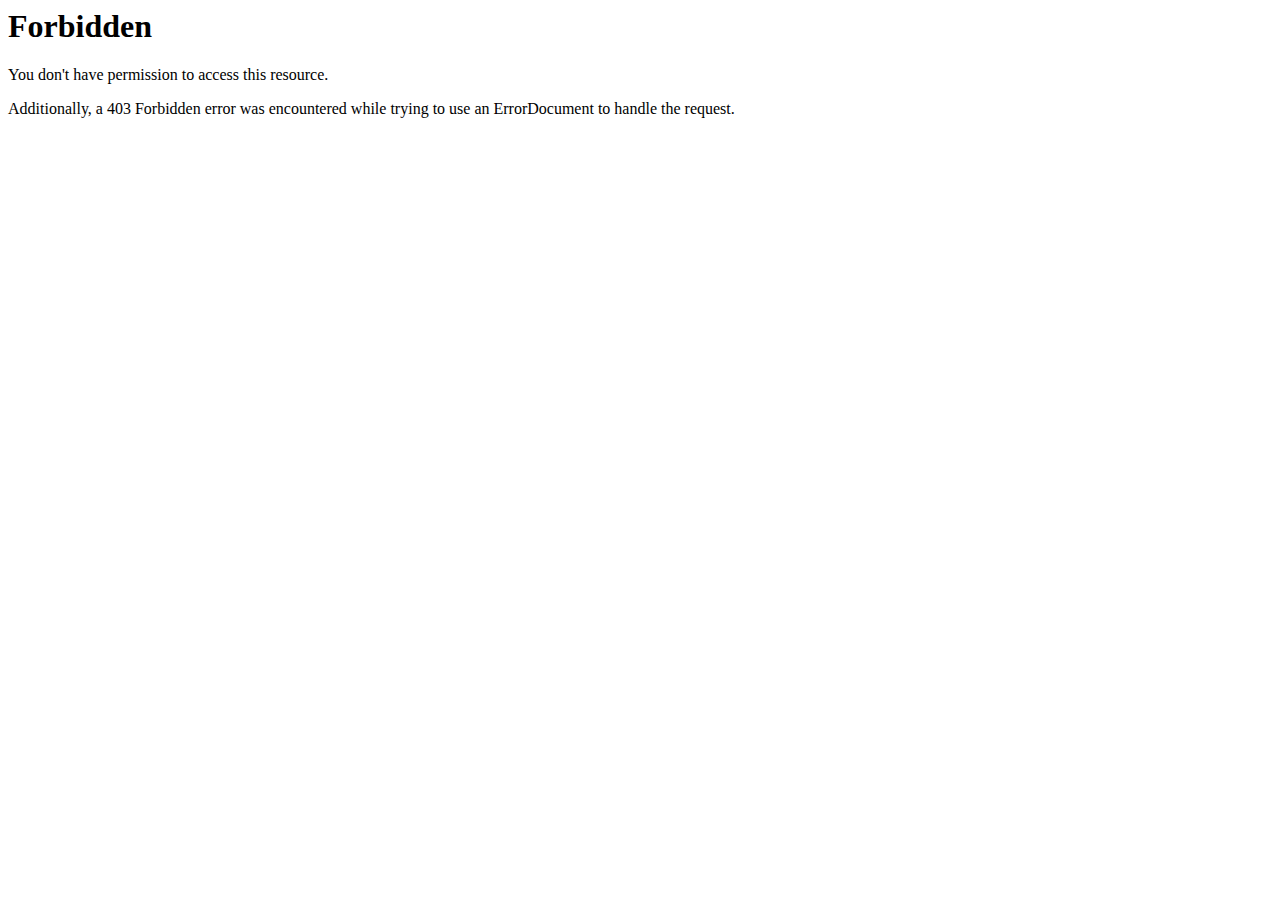
<file: static/plugin/index.html>
<!DOCTYPE HTML PUBLIC "-//IETF//DTD HTML 2.0//EN">
<html><head>
<title>403 Forbidden</title>
</head><body>
<h1>Forbidden</h1>
<p>You don't have permission to access this resource.</p>
<p>Additionally, a 403 Forbidden
error was encountered while trying to use an ErrorDocument to handle the request.</p>
</body></html>
</file>
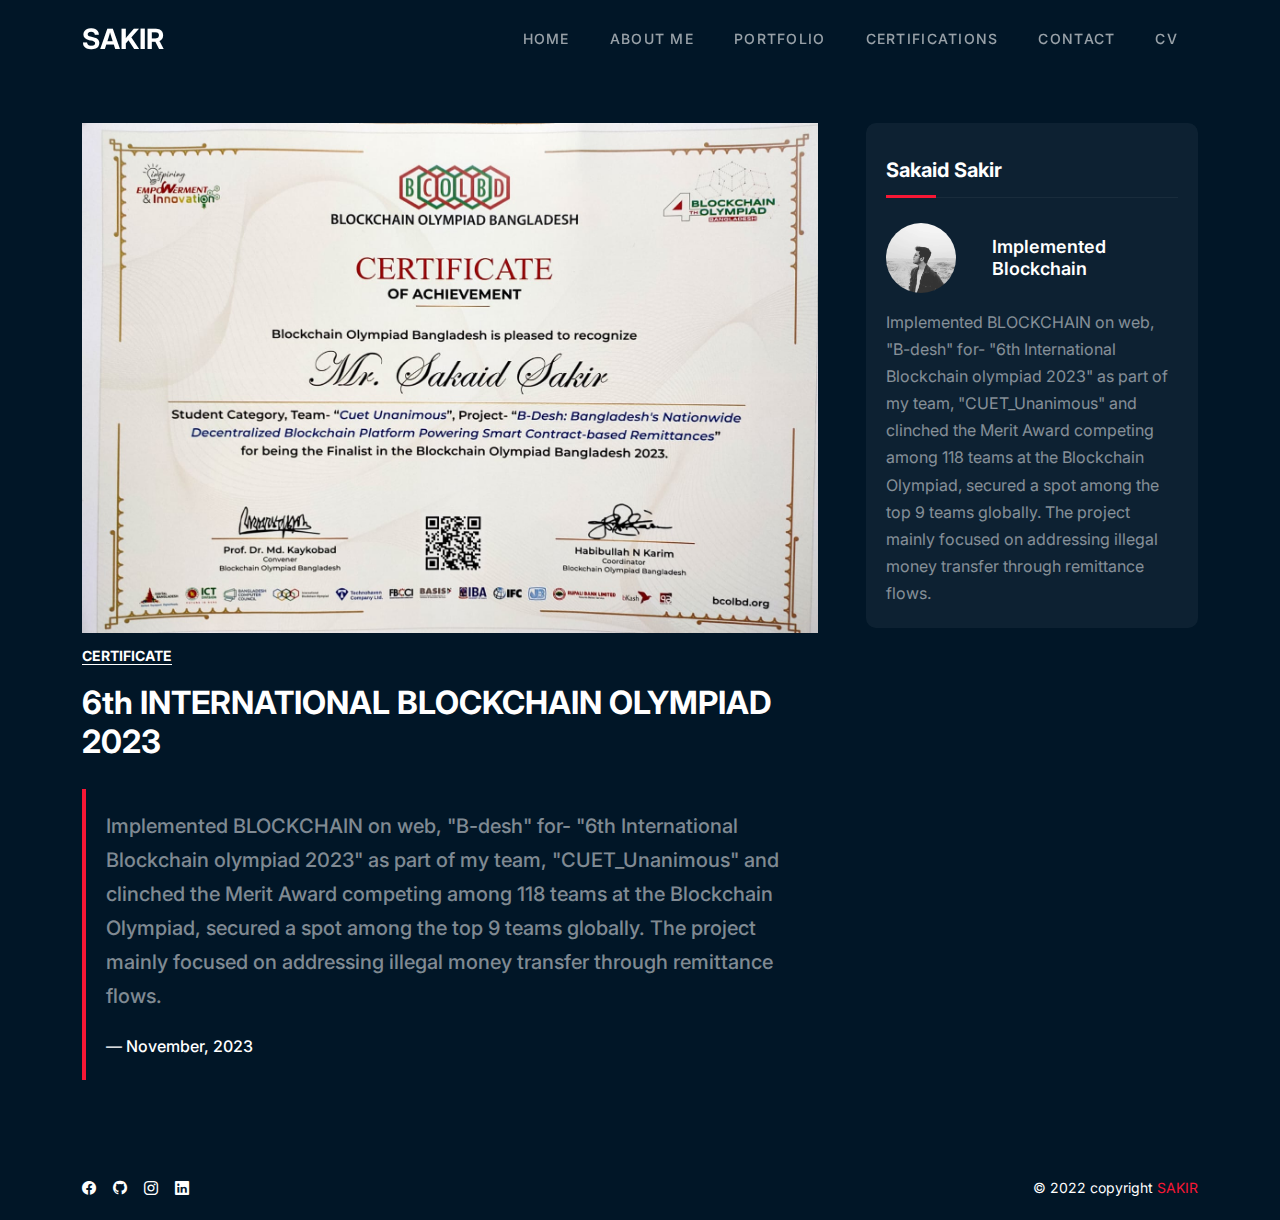
<file: bc.html>
<!DOCTYPE html>
<html lang="zxx">



<head>
    <!-- metas -->
    <meta charset="utf-8">
    <meta name="author" content="Sakir">
    <meta http-equiv="X-UA-Compatible" content="IE=edge">
    <meta name="viewport" content="width=device-width, initial-scale=1, shrink-to-fit=no">
    <meta name="keywords" content="Sakir - Portfolio">
    <meta name="description" content="Sakir - Portfolio">
    <!-- title -->
    <title>SAKIR - Portfolio </title>
    <!-- Favicon -->
    <link rel="shortcut icon" type="image/x-icon" href="favicon.ico">
    <!-- theme css -->
    <link href="static/css/dark/style.css" rel="stylesheet">
</head>
<!-- Body Start -->

<body data-bs-spy="scroll" data-bs-target="#navbar-collapse-toggle" data-bs-offset="90" class="dark-bg">
    <!-- page loading -->
    <div id="loading">
        <div class="load-circle"><span class="one"></span></div>
    </div>
    <!-- End -->
    <!-- Header -->
    <header class="main-header">
        <nav class="navbar header-nav header-white header-transparent navbar-expand-lg">
            <div class="container">
                <!-- Brand -->
                <a class="navbar-brand" href="index.html">SAKIR<span></span></a>
                <!-- / -->
                <!-- Mobile Toggle -->
                <button class="navbar-toggler" type="button" data-bs-toggle="collapse" data-bs-target="#navbar-collapse-toggle" aria-controls="navbar-collapse-toggle" aria-expanded="false" aria-label="Toggle navigation">
                    <span></span>
                    <span></span>
                    <span></span>
                </button>
                <!-- / -->
                <!-- Top Menu -->
                <div class="collapse navbar-collapse justify-content-end" id="navbar-collapse-toggle">
                    <ul class="navbar-nav ml-auto">
                        <li><a class="nav-link" data-scroll-nav="0" href="index.html#home"><span>Home</span></a></li>
                        <li><a class="nav-link" data-scroll-nav="1" href="index.html#about"><span>About Me</span></a></li>
                        <li><a class="nav-link" data-scroll-nav="3" href="index.html#work"><span>Portfolio</span></a></li>
                        <li><a class="nav-link" data-scroll-nav="4" href="index.html#blog"><span>Certifications</span></a></li>
                        <li><a class="nav-link" data-scroll-nav="5" href="index.html#contactus"><span>Contact</span></a></li>
                        <li><a class="nav-link" target="_blank" href="https://drive.google.com/file/d/1vQYmtkbHFxOez7Xw8W9GR9i7cmpq4dn1/view?usp=share_link"><span>CV</span></a></li>
                    </ul>
                </div>
                <!-- / -->
            </div><!-- Container -->
        </nav> <!-- Navbar -->
    </header>
    <!-- End Header -->
    <main id="blog">
        <!-- Home Banner -->
     <br>
     <br>
     <br>
        <!-- End Home Banner -->
        <!-- Blog List -->
        <div class="blog-listing">
            <div class="container">
                <div class="row align-items-start">
                    <div class="col-lg-8 my-3">
                        <article class="article">
                            <div class="article-img">
                                <img src="static/img/projects/bc.jpg" title="" alt="">
                            </div>
                            <div class="article-title">
                                <h6><a href="#">Certificate</a></h6>
                                <h2>6th INTERNATIONAL BLOCKCHAIN OLYMPIAD 2023</h2>

                            </div>
                            <div class="article-content">


                                <blockquote>
                                    <p>Implemented BLOCKCHAIN on web, "B-desh" for- "6th International Blockchain olympiad 2023" as part of my team, "CUET_Unanimous" and clinched the Merit Award competing among 118 teams at the Blockchain Olympiad, secured a spot among the top 9 teams globally.
                                        The project mainly focused on addressing illegal money transfer through remittance flows.</p>
                                    <p class="blockquote-footer">November, 2023 </p>
                                </blockquote>

                            </div>

                        </article>
                    </div>
                    <div class="col-lg-4 my-3">
                        <div class="blog-aside ms-lg-4">
                            <!-- Author -->
                            <div class="widget widget-author">
                                <div class="widget-title">
                                    <h3>Sakaid Sakir</h3>
                                </div>
                                <div class="widget-body">
                                    <div class="d-flex align-items-center pb-3">
                                        <div class="avatar">
                                            <img src="static/img/sakir.jpeg" title="" alt="">
                                        </div>
                                        <div class="col ps-3">
                                            <h6>Implemented <br />Blockchain</h6>
                                        </div>
                                    </div>
                                    <p>Implemented BLOCKCHAIN on web, "B-desh" for- "6th International Blockchain olympiad 2023" as part of my team, "CUET_Unanimous" and clinched the Merit Award competing among 118 teams at the Blockchain Olympiad, secured a
                                        spot among the top 9 teams globally. The project mainly focused on addressing illegal money transfer through remittance flows.</p>
                                </div>
                            </div>

                        </div>
                    </div>
                </div>
            </div>
        </div>
        <!-- End Blog List -->
    </main>
    <!-- Footer -->
    <footer class="footer white">
        <div class="container">
            <div class="row align-items-center">
                <div class="col-md-6 my-2">
                    <div class="nav justify-content-center justify-content-md-start">
                        <a href="https://facebook.com/sakir.me">
                            <i class="bi bi-facebook"></i>
                        </a>
                        <a href="https://github.com/sakir-console">
                            <i class="bi bi-github"></i>
                        </a>
                        <a href="https://instagram.com/sh.sakir">
                            <i class="bi bi-instagram"></i>
                        </a>
                        <a href="https://linkedin.com/sh.sakir">
                            <i class="bi bi-linkedin"></i>
                        </a>
                    </div>
                </div>
                <div class="col-md-6 my-2 text-center text-md-end">
                    <p>© 2022 copyright <a href="pxdraft.html">SAKIR</a> </p>
                </div>
            </div>
        </div>
    </footer>
    <!-- End Footer -->
    <script src="static/js/jquery-3.5.1.min.js"></script>
    <script src="static/plugin/appear/jquery.appear.js"></script>
    <script src="static/plugin/bootstrap/js/bootstrap.min.js"></script>
    <script src="static/js/custom.js"></script>
</body>
<!-- Body End -->


</html>
</file>
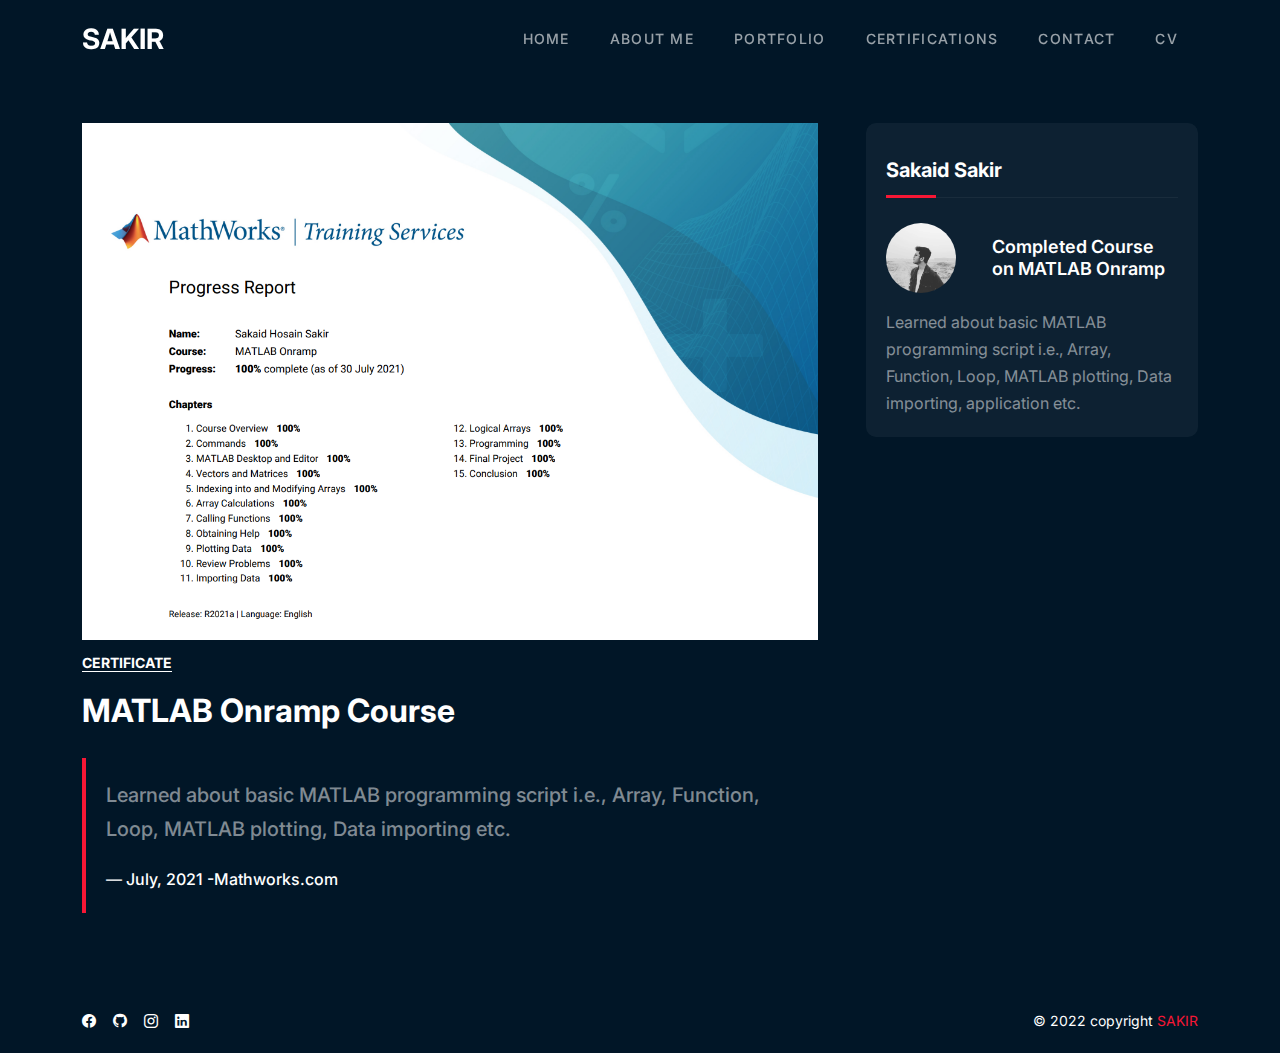
<file: mat_doc.html>
<!DOCTYPE html>
<html lang="zxx">



<head>
    <!-- metas -->
    <meta charset="utf-8">
    <meta name="author" content="Sakir">
    <meta http-equiv="X-UA-Compatible" content="IE=edge">
    <meta name="viewport" content="width=device-width, initial-scale=1, shrink-to-fit=no">
    <meta name="keywords" content="Sakir - Portfolio">
    <meta name="description" content="Sakir - Portfolio">
    <!-- title -->
    <title>SAKIR - Portfolio </title>
    <!-- Favicon -->
    <link rel="shortcut icon" type="image/x-icon" href="favicon.ico">
    <!-- theme css -->
    <link href="static/css/dark/style.css" rel="stylesheet">
</head>
<!-- Body Start -->

<body data-bs-spy="scroll" data-bs-target="#navbar-collapse-toggle" data-bs-offset="90" class="dark-bg">
    <!-- page loading -->
    <div id="loading">
        <div class="load-circle"><span class="one"></span></div>
    </div>
    <!-- End -->
    <!-- Header -->
    <header class="main-header">
        <nav class="navbar header-nav header-white header-transparent navbar-expand-lg">
            <div class="container">
                <!-- Brand -->
                <a class="navbar-brand" href="index.html">SAKIR<span></span></a>
                <!-- / -->
                <!-- Mobile Toggle -->
                <button class="navbar-toggler" type="button" data-bs-toggle="collapse" data-bs-target="#navbar-collapse-toggle" aria-controls="navbar-collapse-toggle" aria-expanded="false" aria-label="Toggle navigation">
                    <span></span>
                    <span></span>
                    <span></span>
                </button>
                <!-- / -->
                <!-- Top Menu -->
                <div class="collapse navbar-collapse justify-content-end" id="navbar-collapse-toggle">
                    <ul class="navbar-nav ml-auto">
                        <li><a class="nav-link" data-scroll-nav="0" href="index.html#home"><span>Home</span></a></li>
                        <li><a class="nav-link" data-scroll-nav="1" href="index.html#about"><span>About Me</span></a></li>
                        <li><a class="nav-link" data-scroll-nav="3" href="index.html#work"><span>Portfolio</span></a></li>
                        <li><a class="nav-link" data-scroll-nav="4" href="index.html#blog"><span>Certifications</span></a></li>
                        <li><a class="nav-link" data-scroll-nav="5" href="index.html#contactus"><span>Contact</span></a></li>
                        <li><a class="nav-link" target="_blank" href="https://drive.google.com/file/d/1vQYmtkbHFxOez7Xw8W9GR9i7cmpq4dn1/view?usp=share_link"><span>CV</span></a></li>
                    </ul>
                </div>
                <!-- / -->
            </div><!-- Container -->
        </nav> <!-- Navbar -->
    </header>
    <!-- End Header -->
    <main id="blog">
        <!-- Home Banner -->
     <br>
     <br>
     <br>
        <!-- End Home Banner -->
        <!-- Blog List -->
        <div class="blog-listing">
            <div class="container">
                <div class="row align-items-start">
                    <div class="col-lg-8 my-3">
                        <article class="article">
                            <div class="article-img">
                                <img src="static/img/projects/mat_doc.PNG" title="" alt="">
                            </div>
                            <div class="article-title">
                                <h6><a href="#">Certificate</a></h6>
                                <h2>MATLAB Onramp Course</h2>

                            </div>
                            <div class="article-content">


                                <blockquote>
                                    <p>Learned about basic MATLAB programming script i.e., Array, Function, Loop, MATLAB plotting, Data importing etc.</p>
                                    <p class="blockquote-footer">July, 2021 -Mathworks.com  </p>
                                </blockquote>

                            </div>

                        </article>
                    </div>
                    <div class="col-lg-4 my-3">
                        <div class="blog-aside ms-lg-4">
                            <!-- Author -->
                            <div class="widget widget-author">
                                <div class="widget-title">
                                    <h3>Sakaid Sakir</h3>
                                </div>
                                <div class="widget-body">
                                    <div class="d-flex align-items-center pb-3">
                                        <div class="avatar">
                                            <img src="static/img/sakir.jpeg" title="" alt="">
                                        </div>
                                        <div class="col ps-3">
                                            <h6>Completed Course <br />on MATLAB Onramp </h6>
                                        </div>
                                    </div>
                                    <p>Learned about basic MATLAB programming script i.e., Array, Function, Loop, MATLAB plotting, Data importing, application etc.</p>
                                </div>
                            </div>

                        </div>
                    </div>
                </div>
            </div>
        </div>
        <!-- End Blog List -->
    </main>
    <!-- Footer -->
    <footer class="footer white">
        <div class="container">
            <div class="row align-items-center">
                <div class="col-md-6 my-2">
                    <div class="nav justify-content-center justify-content-md-start">
                        <a href="https://facebook.com/sakir.me">
                            <i class="bi bi-facebook"></i>
                        </a>
                        <a href="https://github.com/sakir-console">
                            <i class="bi bi-github"></i>
                        </a>
                        <a href="https://instagram.com/sh.sakir">
                            <i class="bi bi-instagram"></i>
                        </a>
                        <a href="https://linkedin.com/sh.sakir">
                            <i class="bi bi-linkedin"></i>
                        </a>
                    </div>
                </div>
                <div class="col-md-6 my-2 text-center text-md-end">
                    <p>© 2022 copyright <a href="pxdraft.html">SAKIR</a> </p>
                </div>
            </div>
        </div>
    </footer>
    <!-- End Footer -->
    <script src="static/js/jquery-3.5.1.min.js"></script>
    <script src="static/plugin/appear/jquery.appear.js"></script>
    <script src="static/plugin/bootstrap/js/bootstrap.min.js"></script>
    <script src="static/js/custom.js"></script>
</body>
<!-- Body End -->


</html>
</file>
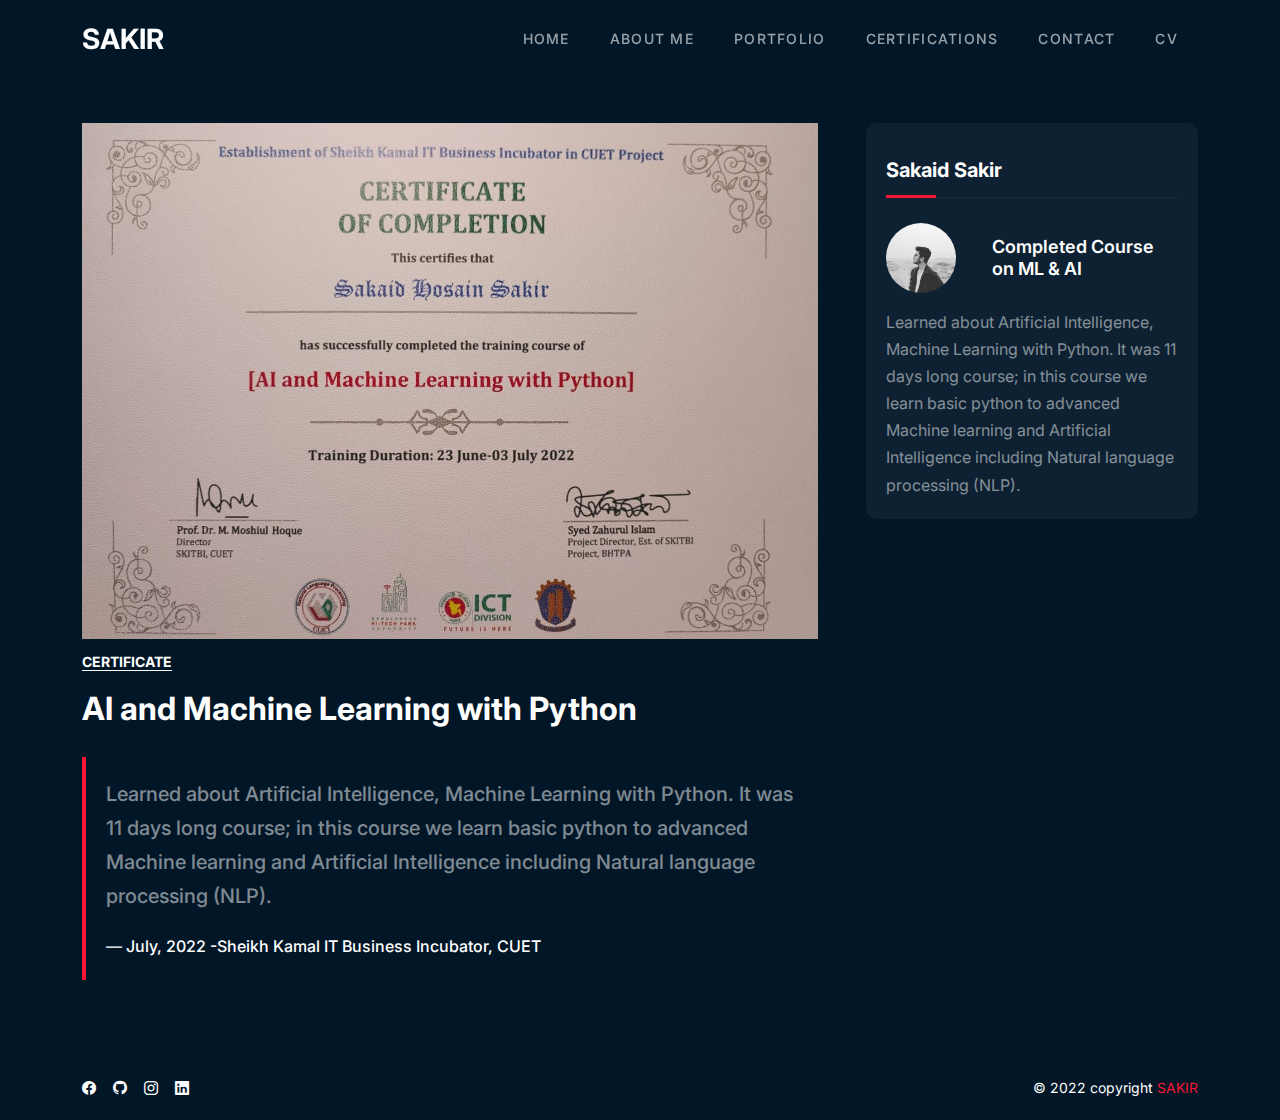
<file: mlai_doc.html>
<!DOCTYPE html>
<html lang="zxx">



<head>
    <!-- metas -->
    <meta charset="utf-8">
    <meta name="author" content="Sakir">
    <meta http-equiv="X-UA-Compatible" content="IE=edge">
    <meta name="viewport" content="width=device-width, initial-scale=1, shrink-to-fit=no">
    <meta name="keywords" content="Sakir - Portfolio">
    <meta name="description" content="Sakir - Portfolio">
    <!-- title -->
    <title>SAKIR - Portfolio </title>
    <!-- Favicon -->
    <link rel="shortcut icon" type="image/x-icon" href="favicon.ico">
    <!-- theme css -->
    <link href="static/css/dark/style.css" rel="stylesheet">
</head>
<!-- Body Start -->

<body data-bs-spy="scroll" data-bs-target="#navbar-collapse-toggle" data-bs-offset="90" class="dark-bg">
    <!-- page loading -->
    <div id="loading">
        <div class="load-circle"><span class="one"></span></div>
    </div>
    <!-- End -->
    <!-- Header -->
    <header class="main-header">
        <nav class="navbar header-nav header-white header-transparent navbar-expand-lg">
            <div class="container">
                <!-- Brand -->
                <a class="navbar-brand" href="index.html">SAKIR<span></span></a>
                <!-- / -->
                <!-- Mobile Toggle -->
                <button class="navbar-toggler" type="button" data-bs-toggle="collapse" data-bs-target="#navbar-collapse-toggle" aria-controls="navbar-collapse-toggle" aria-expanded="false" aria-label="Toggle navigation">
                    <span></span>
                    <span></span>
                    <span></span>
                </button>
                <!-- / -->
                <!-- Top Menu -->
                <div class="collapse navbar-collapse justify-content-end" id="navbar-collapse-toggle">
                    <ul class="navbar-nav ml-auto">
                        <li><a class="nav-link" data-scroll-nav="0" href="index.html#home"><span>Home</span></a></li>
                        <li><a class="nav-link" data-scroll-nav="1" href="index.html#about"><span>About Me</span></a></li>
                        <li><a class="nav-link" data-scroll-nav="3" href="index.html#work"><span>Portfolio</span></a></li>
                        <li><a class="nav-link" data-scroll-nav="4" href="index.html#blog"><span>Certifications</span></a></li>
                        <li><a class="nav-link" data-scroll-nav="5" href="index.html#contactus"><span>Contact</span></a></li>
                        <li><a class="nav-link" target="_blank" href="https://drive.google.com/file/d/1vQYmtkbHFxOez7Xw8W9GR9i7cmpq4dn1/view?usp=share_link"><span>CV</span></a></li>
                    </ul>
                </div>
                <!-- / -->
            </div><!-- Container -->
        </nav> <!-- Navbar -->
    </header>
    <!-- End Header -->
    <main id="blog">
        <!-- Home Banner -->
     <br>
     <br>
     <br>
        <!-- End Home Banner -->
        <!-- Blog List -->
        <div class="blog-listing">
            <div class="container">
                <div class="row align-items-start">
                    <div class="col-lg-8 my-3">
                        <article class="article">
                            <div class="article-img">
                                <img src="static/img/projects/ml_ai_1.jpeg" title="" alt="">
                            </div>
                            <div class="article-title">
                                <h6><a href="#">Certificate</a></h6>
                                <h2>AI and Machine Learning with Python</h2>

                            </div>
                            <div class="article-content">


                                <blockquote>
                                    <p>Learned about Artificial Intelligence, Machine Learning with Python. It was 11 days long course; in this course we learn basic python to advanced Machine learning and Artificial Intelligence including Natural language processing (NLP).</p>
                                    <p class="blockquote-footer">July, 2022 -Sheikh Kamal IT Business Incubator, CUET  </p>
                                </blockquote>

                            </div>

                        </article>
                    </div>
                    <div class="col-lg-4 my-3">
                        <div class="blog-aside ms-lg-4">
                            <!-- Author -->
                            <div class="widget widget-author">
                                <div class="widget-title">
                                    <h3>Sakaid Sakir</h3>
                                </div>
                                <div class="widget-body">
                                    <div class="d-flex align-items-center pb-3">
                                        <div class="avatar">
                                            <img src="static/img/sakir.jpeg" title="" alt="">
                                        </div>
                                        <div class="col ps-3">
                                            <h6>Completed Course <br />on ML & AI</h6>
                                        </div>
                                    </div>
                                    <p>Learned about Artificial Intelligence, Machine Learning with Python. It was 11 days long course; in this course we learn basic python to advanced Machine learning and Artificial Intelligence including Natural language processing (NLP).</p>
                                </div>
                            </div>

                        </div>
                    </div>
                </div>
            </div>
        </div>
        <!-- End Blog List -->
    </main>
    <!-- Footer -->
    <footer class="footer white">
        <div class="container">
            <div class="row align-items-center">
                <div class="col-md-6 my-2">
                    <div class="nav justify-content-center justify-content-md-start">
                        <a href="https://facebook.com/sakir.me">
                            <i class="bi bi-facebook"></i>
                        </a>
                        <a href="https://github.com/sakir-console">
                            <i class="bi bi-github"></i>
                        </a>
                        <a href="https://instagram.com/sh.sakir">
                            <i class="bi bi-instagram"></i>
                        </a>
                        <a href="https://linkedin.com/sh.sakir">
                            <i class="bi bi-linkedin"></i>
                        </a>
                    </div>
                </div>
                <div class="col-md-6 my-2 text-center text-md-end">
                    <p>© 2022 copyright <a href="pxdraft.html">SAKIR</a> </p>
                </div>
            </div>
        </div>
    </footer>
    <!-- End Footer -->
    <script src="static/js/jquery-3.5.1.min.js"></script>
    <script src="static/plugin/appear/jquery.appear.js"></script>
    <script src="static/plugin/bootstrap/js/bootstrap.min.js"></script>
    <script src="static/js/custom.js"></script>
</body>
<!-- Body End -->


</html>
</file>
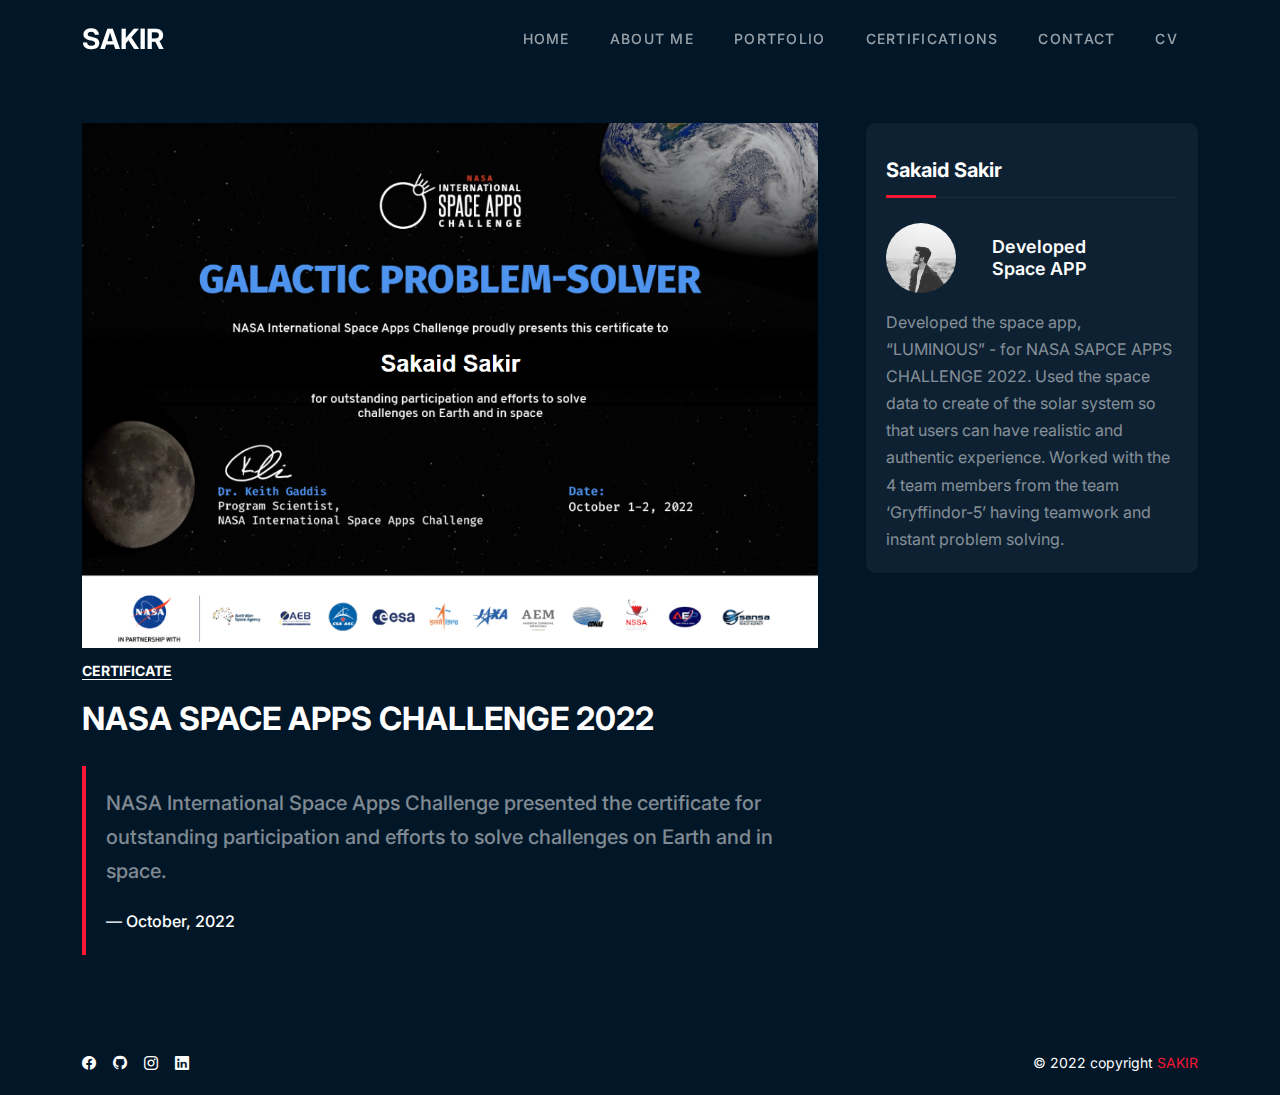
<file: nasa_doc.html>
<!DOCTYPE html>
<html lang="zxx">



<head>
    <!-- metas -->
    <meta charset="utf-8">
    <meta name="author" content="Sakir">
    <meta http-equiv="X-UA-Compatible" content="IE=edge">
    <meta name="viewport" content="width=device-width, initial-scale=1, shrink-to-fit=no">
    <meta name="keywords" content="Sakir - Portfolio">
    <meta name="description" content="Sakir - Portfolio">
    <!-- title -->
    <title>SAKIR - Portfolio </title>
    <!-- Favicon -->
    <link rel="shortcut icon" type="image/x-icon" href="favicon.ico">
    <!-- theme css -->
    <link href="static/css/dark/style.css" rel="stylesheet">
</head>
<!-- Body Start -->

<body data-bs-spy="scroll" data-bs-target="#navbar-collapse-toggle" data-bs-offset="90" class="dark-bg">
    <!-- page loading -->
    <div id="loading">
        <div class="load-circle"><span class="one"></span></div>
    </div>
    <!-- End -->
    <!-- Header -->
    <header class="main-header">
        <nav class="navbar header-nav header-white header-transparent navbar-expand-lg">
            <div class="container">
                <!-- Brand -->
                <a class="navbar-brand" href="index.html">SAKIR<span></span></a>
                <!-- / -->
                <!-- Mobile Toggle -->
                <button class="navbar-toggler" type="button" data-bs-toggle="collapse" data-bs-target="#navbar-collapse-toggle" aria-controls="navbar-collapse-toggle" aria-expanded="false" aria-label="Toggle navigation">
                    <span></span>
                    <span></span>
                    <span></span>
                </button>
                <!-- / -->
                <!-- Top Menu -->
                <div class="collapse navbar-collapse justify-content-end" id="navbar-collapse-toggle">
                    <ul class="navbar-nav ml-auto">
                        <li><a class="nav-link" data-scroll-nav="0" href="index.html#home"><span>Home</span></a></li>
                        <li><a class="nav-link" data-scroll-nav="1" href="index.html#about"><span>About Me</span></a></li>
                        <li><a class="nav-link" data-scroll-nav="3" href="index.html#work"><span>Portfolio</span></a></li>
                        <li><a class="nav-link" data-scroll-nav="4" href="index.html#blog"><span>Certifications</span></a></li>
                        <li><a class="nav-link" data-scroll-nav="5" href="index.html#contactus"><span>Contact</span></a></li>
                        <li><a class="nav-link" target="_blank" href="https://drive.google.com/file/d/1vQYmtkbHFxOez7Xw8W9GR9i7cmpq4dn1/view?usp=share_link"><span>CV</span></a></li>
                    </ul>
                </div>
                <!-- / -->
            </div><!-- Container -->
        </nav> <!-- Navbar -->
    </header>
    <!-- End Header -->
    <main id="blog">
        <!-- Home Banner -->
     <br>
     <br>
     <br>
        <!-- End Home Banner -->
        <!-- Blog List -->
        <div class="blog-listing">
            <div class="container">
                <div class="row align-items-start">
                    <div class="col-lg-8 my-3">
                        <article class="article">
                            <div class="article-img">
                                <img src="static/img/projects/nasa_doc.PNG" title="" alt="">
                            </div>
                            <div class="article-title">
                                <h6><a href="#">Certificate</a></h6>
                                <h2>NASA SPACE APPS CHALLENGE 2022</h2>

                            </div>
                            <div class="article-content">


                                <blockquote>
                                    <p>NASA International Space Apps Challenge presented the certificate for outstanding participation and efforts to solve challenges on Earth and in space.</p>
                                    <p class="blockquote-footer">October, 2022 </p>
                                </blockquote>

                            </div>

                        </article>
                    </div>
                    <div class="col-lg-4 my-3">
                        <div class="blog-aside ms-lg-4">
                            <!-- Author -->
                            <div class="widget widget-author">
                                <div class="widget-title">
                                    <h3>Sakaid Sakir</h3>
                                </div>
                                <div class="widget-body">
                                    <div class="d-flex align-items-center pb-3">
                                        <div class="avatar">
                                            <img src="static/img/sakir.jpeg" title="" alt="">
                                        </div>
                                        <div class="col ps-3">
                                            <h6>Developed <br />Space APP</h6>
                                        </div>
                                    </div>
                                    <p>Developed the space app, “LUMINOUS” - for NASA SAPCE APPS CHALLENGE 2022. Used the space data to create of the solar system so that users can have realistic and authentic experience.
                                        Worked with the 4 team members from the team ‘Gryffindor-5’ having teamwork and instant problem solving.</p>
                                </div>
                            </div>

                        </div>
                    </div>
                </div>
            </div>
        </div>
        <!-- End Blog List -->
    </main>
    <!-- Footer -->
    <footer class="footer white">
        <div class="container">
            <div class="row align-items-center">
                <div class="col-md-6 my-2">
                    <div class="nav justify-content-center justify-content-md-start">
                        <a href="https://facebook.com/sakir.me">
                            <i class="bi bi-facebook"></i>
                        </a>
                        <a href="https://github.com/sakir-console">
                            <i class="bi bi-github"></i>
                        </a>
                        <a href="https://instagram.com/sh.sakir">
                            <i class="bi bi-instagram"></i>
                        </a>
                        <a href="https://linkedin.com/sh.sakir">
                            <i class="bi bi-linkedin"></i>
                        </a>
                    </div>
                </div>
                <div class="col-md-6 my-2 text-center text-md-end">
                    <p>© 2022 copyright <a href="pxdraft.html">SAKIR</a> </p>
                </div>
            </div>
        </div>
    </footer>
    <!-- End Footer -->
    <script src="static/js/jquery-3.5.1.min.js"></script>
    <script src="static/plugin/appear/jquery.appear.js"></script>
    <script src="static/plugin/bootstrap/js/bootstrap.min.js"></script>
    <script src="static/js/custom.js"></script>
</body>
<!-- Body End -->


</html>
</file>
<file: static/css/dark/style.css>
/*------------------------------------------------------------------


-------------------------------------------------------------------*/
@import url(../../plugin/bootstrap/css/bootstrap.min.css);
@import url(../../plugin/bootstrap/icons/bootstrap-icons.css);
@import url(../../plugin/owl-carousel/css/owl.carousel.min.css);
@import url(../../plugin/magnific/magnific-popup.css);
@import url("https://fonts.googleapis.com/css2?family=Inter:wght@100;200;300;400;500;600;700;800;900&amp;display=swap");
.navbar-toggler,
.toggler-menu {
  width: 40px;
  height: 40px;
  position: relative;
  margin: 0 20px 0 0;
  border-radius: 0;
  padding: 0;
  margin-left: 15px;
  background: #f71735;
  border: none; }
  .navbar-toggler span,
  .toggler-menu span {
    position: absolute;
    top: 0;
    left: 0;
    bottom: 0;
    right: 0;
    width: 25px;
    height: 2px;
    margin: auto;
    box-shadow: 0px -8px 0 0px currentColor, 0px 8px 0 0px currentColor;
    background: #fff;
    color: #fff; }

@media (min-width: 992px) {
  .main-header {
    position: fixed;
    top: 0;
    left: 0;
    z-index: 111;
    width: 100%;
    top: 0;
    padding-top: 20px;
    padding-bottom: 20px; }
    .fixed-header .main-header {
      box-shadow: rgba(0, 0, 0, 0.25) 0px 7px 20px -22px;
      background: #011627; }
    .main-header .navbar {
      padding: 0; }
    .main-header .navbar-brand {
      color: #fff;
      font-weight: 700;
      font-size: 28px;
      line-height: 1; }
    .main-header .navbar-nav > li {
      padding: 0 20px; }
      .main-header .navbar-nav > li > a {
        padding: 5px 0 !important;
        color: rgba(255, 255, 255, 0.6);
        font-weight: 500;
        text-transform: uppercase;
        font-size: 14px;
        letter-spacing: 0.08rem;
        position: relative; }
        .main-header .navbar-nav > li > a:after {
          content: "";
          position: absolute;
          bottom: 0;
          left: auto;
          right: 0;
          height: 1px;
          background: #fff;
          width: 0px;
          transition: ease all 0.35s; }
        .main-header .navbar-nav > li > a.active {
          color: #fff; }
          .main-header .navbar-nav > li > a.active:after {
            left: 0;
            right: auto;
            width: 100%; }
      .main-header .navbar-nav > li:hover > a:after {
        left: 0;
        right: auto;
        width: 100%; } }

/* Mobile 
-----------------------------*/
@media (max-width: 991px) {
  .main-header {
    position: fixed;
    top: 0;
    left: 0;
    z-index: 111;
    width: 100%;
    top: 0;
    border-bottom: 1px solid rgba(255, 255, 255, 0.2);
    box-shadow: rgba(0, 0, 0, 0.25) 0px 7px 20px -22px; }
    .main-header .container {
      max-width: 100%;
      padding: 0; }
    .fixed-header .main-header {
      background: #011627; }
    .main-header .navbar {
      padding: 0; }
    .main-header .navbar-brand {
      color: #fff;
      font-weight: 700;
      font-size: 28px;
      line-height: 1;
      margin: 15px 20px; }
    .main-header .navbar-nav {
      background: #011627; }
      .main-header .navbar-nav > li {
        border-top: 1px solid rgba(255, 255, 255, 0.05); }
        .main-header .navbar-nav > li > a {
          padding: 12px 20px;
          font-weight: 700;
          text-transform: uppercase;
          font-size: 14px;
          letter-spacing: 0.05rem;
          color: #fff; }
          .main-header .navbar-nav > li > a.active {
            color: #f71735; } }

/*Footer
---------------------*/
.footer {
  padding: 12px 0;
  background: #011627; }
  .theme-light .footer {
    background: #fff;
    border-top: 1px solid rgba(1, 22, 39, 0.1); }
  .footer .nav a {
    color: #fff;
    font-size: 14px;
    margin-right: 17px; }
    .theme-light .footer .nav a {
      color: #011627; }
    .footer .nav a:hover {
      color: #f71735; }
  .footer p {
    color: #fff;
    font-size: 14px;
    margin: 0; }
    .theme-light .footer p {
      color: #011627; }

/* Blog 
-------------------*/
.blog-post {
  border-radius: 10px;
  overflow: hidden; }
  .blog-post .blog-img {
    position: relative;
    overflow: hidden; }
    .blog-post .blog-img img {
      transition: ease all 0.35s;
      -webkit-transform: scale(1);
      transform: scale(1); }
  .blog-post:hover .blog-img img {
    -webkit-transform: scale(1.1);
    transform: scale(1.1); }
  .blog-post .data {
    position: absolute;
    top: 20px;
    left: 10px;
    background: #fff;
    padding: 18px 10px;
    line-height: 1;
    text-align: center;
    z-index: 1;
    border-radius: 8px; }
    .blog-post .data span {
      width: 100%;
      display: inline-block;
      font-weight: 600;
      font-size: 25px;
      line-height: 1;
      margin: 0;
      color: #011627; }
    .blog-post .data small {
      font-size: 13px;
      text-transform: uppercase;
      color: #011627;
      margin-top: 7px;
      display: inline-block;
      width: 100%;
      vertical-align: top; }
  .blog-post .blog-info {
    padding: 25px;
    position: relative;
    background: rgba(255, 255, 255, 0.05); }
    .blog-post .blog-info h6 {
      font-size: 18px;
      font-weight: 600;
      margin-bottom: 15px; }
      .blog-post .blog-info h6 a {
        color: #fff; }
    .blog-post .blog-info p {
      display: -webkit-box;
      overflow: hidden;
      text-overflow: ellipsis;
      -webkit-line-clamp: 2;
      -webkit-box-orient: vertical;
      margin: 0 0 12px; }
    .blog-post .blog-info .btn-bar a {
      font-weight: 600;
      text-transform: uppercase;
      font-size: 12px;
      letter-spacing: 0.1rem;
      color: #f71735;
      border-bottom: 1px solid; }

/* Blog List
-------------------*/
.blog-listing {
  padding-top: 30px;
  padding-bottom: 30px; }
  .blog-listing .pagination {
    margin-top: 30px; }
  .blog-listing .blog-post {
    border: 1px solid rgba(255, 255, 255, 0.05);
    margin-bottom: 30px; }
    .blog-listing .blog-post .blog-info {
      margin: 0;
      box-shadow: none; }

.pagination .page-item .page-link {
  border: none;
  box-shadow: none;
  color: #fff;
  margin: 0 5px;
  border-radius: 50px;
  padding: 0;
  width: 35px;
  height: 35px;
  text-align: center;
  line-height: 35px;
  background: rgba(255, 255, 255, 0.05); }
  .pagination .page-item .page-link:hover {
    background: #f71735;
    border-color: #f71735;
    color: #fff; }

.pagination .page-item.disabled .page-link {
  opacity: 0.5; }

.pagination .page-item.active .page-link {
  background: #f71735;
  border-color: #f71735;
  color: #fff; }

/* Blog Sidebar
-------------------*/
.blog-aside {
  background: rgba(255, 255, 255, 0.05);
  padding: 20px;
  border-radius: 10px; }
  .blog-aside .widget {
    margin-top: 15px;
    margin-bottom: 25px;
    width: 100%;
    display: inline-block;
    vertical-align: top; }
    .blog-aside .widget:last-child {
      margin-bottom: 0; }
  .blog-aside .widget-title {
    border-bottom: 1px solid rgba(255, 255, 255, 0.05);
    position: relative;
    padding-bottom: 15px;
    margin-bottom: 25px; }
    .blog-aside .widget-title:after {
      content: "";
      position: absolute;
      bottom: -1px;
      left: 0;
      width: 50px;
      height: 3px;
      background: #f71735; }
    .blog-aside .widget-title h3 {
      font-size: 20px;
      font-weight: 700;
      color: #fff;
      margin: 0; }
  .blog-aside .widget-author .media {
    margin-bottom: 15px; }
  .blog-aside .widget-author p {
    font-size: 16px;
    margin: 0; }
  .blog-aside .widget-author .avatar {
    width: 70px;
    height: 70px;
    border-radius: 50%;
    overflow: hidden; }
  .blog-aside .widget-author h6 {
    font-weight: 600;
    color: #fff;
    font-size: 18px;
    margin: 0;
    padding-left: 20px; }
  .blog-aside .post-aside {
    margin-bottom: 15px; }
    .blog-aside .post-aside .post-aside-title h5 {
      margin: 0; }
    .blog-aside .post-aside .post-aside-title a {
      font-size: 18px;
      color: #fff;
      font-weight: 500; }
    .blog-aside .post-aside .post-aside-meta {
      padding-bottom: 10px; }
      .blog-aside .post-aside .post-aside-meta a {
        color: rgba(255, 255, 255, 0.5);
        font-size: 12px;
        text-transform: uppercase;
        display: inline-block;
        margin-right: 10px; }
  .blog-aside .latest-post-aside + .latest-post-aside {
    border-top: 1px solid rgba(255, 255, 255, 0.05);
    padding-top: 15px;
    margin-top: 15px; }
  .blog-aside .latest-post-aside .lpa-right {
    width: 90px; }
  .blog-aside .latest-post-aside .lpa-left {
    padding-right: 15px; }
  .blog-aside .latest-post-aside .lpa-title h5 {
    margin: 0;
    font-size: 15px; }
  .blog-aside .latest-post-aside .lpa-title a {
    color: #fff;
    font-weight: 600; }
  .blog-aside .latest-post-aside .lpa-meta a {
    color: rgba(255, 255, 255, 0.5);
    font-size: 12px;
    text-transform: uppercase;
    display: inline-block;
    margin-right: 10px; }

.tag-cloud a {
  padding: 4px 15px;
  font-size: 13px;
  color: #fff;
  background: #001e35;
  border-radius: 3px;
  margin-right: 4px;
  margin-bottom: 4px;
  font-weight: 500; }
  .tag-cloud a:hover {
    background: #f71735;
    color: #fff; }

.blog-single {
  padding-top: 30px;
  padding-bottom: 30px; }

.article {
  margin: 0 0 30px; }
  .article .article-title {
    padding: 15px 0 20px; }
    .article .article-title h6 {
      font-size: 14px;
      font-weight: 700;
      margin-bottom: 20px; }
      .article .article-title h6 a {
        text-transform: uppercase;
        color: #fff;
        border-bottom: 1px solid currentColor; }
    .article .article-title h2 {
      color: #fff;
      font-weight: 700; }
      @media (max-width: 991px) {
        .article .article-title h2 {
          font-size: 24px; } }
    .article .article-title .media {
      padding-top: 15px;
      border-bottom: 1px dashed rgba(255, 255, 255, 0.05);
      padding-bottom: 20px; }
      .article .article-title .media .avatar {
        width: 45px;
        height: 45px;
        border-radius: 50%;
        overflow: hidden; }
      .article .article-title .media .media-body {
        padding-left: 8px; }
        .article .article-title .media .media-body label {
          font-weight: 500;
          color: #fff;
          margin: 0; }
        .article .article-title .media .media-body span {
          display: block;
          font-size: 12px; }
  .article .article-content h1,
  .article .article-content h2,
  .article .article-content h3,
  .article .article-content h4,
  .article .article-content h5,
  .article .article-content h6 {
    color: #fff;
    font-weight: 600;
    margin-bottom: 15px; }
  .article .article-content blockquote {
    width: 100%;
    padding: 20px;
    margin: 0 0 30px;
    border-left: 4px solid #f71735; }
    .article .article-content blockquote p {
      font-size: 20px;
      font-weight: 500;
      margin: 0; }
    .article .article-content blockquote .blockquote-footer {
      color: #fff;
      font-size: 16px;
      padding-top: 20px; }
      .article .article-content blockquote .blockquote-footer cite {
        font-weight: 600; }
  .article .tag-cloud {
    padding-top: 10px; }

.article-comment h4 {
  color: #fff;
  font-weight: 700;
  margin-bottom: 25px;
  font-size: 22px; }

@media (prefers-reduced-motion: no-preference) {
  :root {
    scroll-behavior: inherit; } }

html {
  overflow-x: hidden; }

body {
  color: rgba(255, 255, 255, 0.5);
  font-family: "Inter", sans-serif;
  line-height: 1.7;
  font-size: 15px;
  font-weight: 400;
  overflow-x: hidden; }

.font-alt {
  font-family: "Inter", sans-serif; }

img {
  max-width: 100%; }

* {
  outline: none !important; }

a {
  color: #f71735;
  text-decoration: none; }
  a:hover {
    color: #de0824;
    text-decoration: none; }

mark {
  background-image: linear-gradient(#f71735, #f71735);
  background-size: 100% 3px;
  background-repeat: no-repeat;
  background-position: 0 bottom;
  background-color: transparent;
  padding: 0;
  color: currentColor; }

/* ----------------------
*	Loading
---------------------------*/
#loading {
  position: fixed;
  top: 0;
  left: 0;
  right: 0;
  bottom: 0;
  background: #f71735;
  z-index: 99999; }

.load-circle {
  position: fixed;
  top: 0;
  left: 0;
  right: 0;
  bottom: 0;
  margin: auto;
  width: 50px;
  height: 50px; }
  .load-circle span {
    display: inline-block;
    width: 64px;
    height: 64px; }
    .load-circle span:after {
      content: " ";
      display: block;
      width: 46px;
      height: 46px;
      margin: 1px;
      border-radius: 50%;
      border: 5px solid #fff;
      border-color: #fff transparent #fff transparent;
      -webkit-animation: lds-dual-ring 1.2s linear infinite;
              animation: lds-dual-ring 1.2s linear infinite; }

@-webkit-keyframes lds-dual-ring {
  0% {
    -webkit-transform: rotate(0deg);
            transform: rotate(0deg); }
  100% {
    -webkit-transform: rotate(360deg);
            transform: rotate(360deg); } }

@keyframes lds-dual-ring {
  0% {
    -webkit-transform: rotate(0deg);
            transform: rotate(0deg); }
  100% {
    -webkit-transform: rotate(360deg);
            transform: rotate(360deg); } }

/* ----------------------
*	owl 
---------------------------*/
.owl-dots {
  text-align: center; }
  .owl-dots .owl-dot {
    display: inline-block;
    vertical-align: top;
    width: 10px;
    height: 10px;
    background: transparent;
    border: 1px solid #fff;
    transition: ease all 0.55s;
    border-radius: 50%;
    margin: 0 5px; }
    .owl-dots .owl-dot.active {
      background: #fff; }

.owl-carousel .owl-item img {
  width: auto;
  max-width: 100%; }

/* Page title
--------------------------------*/
.page-title {
  padding: 160px 0 80px;
  background-size: cover;
  background-repeat: no-repeat;
  background-position: center;
  position: relative; }
  .page-title .container {
    position: relative;
    z-index: 1; }
  @media (max-width: 1200px) {
    .page-title {
      padding-top: 130px;
      padding-bottom: 50px; } }
  .page-title h1 {
    font-weight: 700;
    margin-bottom: 15px;
    color: #fff; }
    @media (max-width: 991px) {
      .page-title h1 {
        font-size: 30px; } }

/* Breadcrumbs
--------------------------------*/
.breadcrumb {
  margin: 0;
  padding: 0;
  list-style: none;
  background: none;
  border-radius: 0; }
  .breadcrumb li {
    display: inline-block;
    vertical-align: middle;
    font-size: 14px;
    font-weight: 400;
    position: relative;
    color: #fff; }
    .breadcrumb li + li {
      padding-left: 17px;
      margin-left: 17px; }
      .breadcrumb li + li:after {
        content: "";
        position: absolute;
        width: 4px;
        height: 4px;
        border-radius: 50%;
        background: currentColor;
        opacity: 0.5;
        left: -2px;
        top: 0;
        bottom: 0;
        margin: auto; }
    .breadcrumb li a {
      color: #fff; }

/* Buttons
---------------------*/
.px-btn {
  padding: 0 35px;
  line-height: 48px;
  position: relative;
  display: inline-block;
  background: none;
  border: none;
  font-size: 16px;
  font-weight: 600;
  text-decoration: none !important;
  position: relative;
  z-index: 1;
  overflow: hidden;
  box-shadow: rgba(0, 0, 0, 0.25) 0px 25px 50px -12px;
  border-radius: 5px; }
  .px-btn.px-btn-theme {
    background: #f71735;
    color: #fff; }
    .px-btn.px-btn-theme:after {
      content: "";
      position: absolute;
      bottom: 0;
      left: auto;
      right: 0;
      top: 0;
      width: 0px;
      transition: ease all 0.35s;
      background: #011627;
      z-index: -1; }
    .px-btn.px-btn-theme:hover {
      color: #fff; }
      .px-btn.px-btn-theme:hover:after {
        width: 100%;
        left: 0;
        right: auto; }
  .px-btn.px-btn-white {
    background: #fff;
    color: #011627; }
    .px-btn.px-btn-white:after {
      content: "";
      position: absolute;
      bottom: 0;
      left: auto;
      right: 0;
      top: 0;
      width: 0px;
      transition: ease all 0.35s;
      background: #f71735;
      z-index: -1; }
    .px-btn.px-btn-white:hover {
      color: #fff; }
      .px-btn.px-btn-white:hover:after {
        width: 100%;
        left: 0;
        right: auto; }

.gray-bg {
  background-color: #fff5ec; }

.theme-bg {
  background-color: #f71735; }

.dark-bg {
  background-color: #011627; }

.dark-bg-1 {
  background-color: #001e35; }

.dark-text-1 {
  color: #001e35; }

.dark-text {
  color: #011627; }

.color-white {
  color: #fff; }

.color-theme {
  color: #f71735; }

body {
  position: relative; }

/* Section
---------------------*/
.section {
  padding: 100px 0;
  position: relative;
  overflow: hidden; }
  @media (max-width: 991px) {
    .section {
      padding-top: 80px;
      padding-bottom: 80px; } }
  @media (max-width: 767px) {
    .section {
      padding-top: 60px;
      padding-bottom: 60px; } }

.bottom-ani {
  position: absolute;
  bottom: 0;
  left: 0;
  right: 0;
  z-index: 1; }

@-webkit-keyframes spin {
  100% {
    -webkit-transform: rotate(360deg);
    transform: rotate(360deg); } }

@keyframes spin {
  100% {
    -webkit-transform: rotate(360deg);
    transform: rotate(360deg); } }

/* Home Banner
---------------------*/
.home-banner {
  overflow: hidden;
  position: relative; }
  .home-banner .placeholder {
    text-align: left;
    top: 100px;
    padding-left: 5vh; }
  .home-banner .min-vh-100 {
    padding-top: 100px;
    padding-bottom: 100px; }
  .home-banner .social-share {
    position: absolute;
    top: 0;
    bottom: 0;
    -ms-flex-align: center;
        align-items: center;
    -ms-flex-direction: column;
        flex-direction: column;
    -ms-flex-pack: center;
        justify-content: center;
    right: 16px;
    z-index: 1; }
    .home-banner .social-share a {
      width: 30px;
      height: 30px;
      font-size: 15px;
      background: rgba(255, 255, 255, 0.06);
      text-align: center;
      line-height: 30px;
      margin: 5px;
      color: #fff;
      border-radius: 3px; }
      .home-banner .social-share a:hover {
        background: #f71735; }
  .home-banner .home-avatar-box {
    padding: 40px;
    position: relative; }
    @media (max-width: 767px) {
      .home-banner .home-avatar-box {
        padding: 20px; } }
    .home-banner .home-avatar-box:before {
      content: "";
      background-image: url(../../img/dots-effect.png);
      position: absolute;
      top: 0;
      left: -40px;
      right: 0;
      bottom: 0;
      background-position: left;
      background-size: cover;
      -webkit-animation: spin 140s linear infinite;
              animation: spin 140s linear infinite; }
    .home-banner .home-avatar-box:after {
      content: "";
      position: absolute;
      bottom: 0;
      top: 0;
      left: 0;
      width: 200vw;
      border: 20px solid #f71735;
      border-radius: 310px;
      background: #011627; }
      @media (max-width: 767px) {
        .home-banner .home-avatar-box:after {
          border: 10px solid #f71735; } }
  .home-banner .home-avatar-in {
    position: relative;
    border-radius: 50% 50% 0% 50%;
    border: 15px solid #fff;
    overflow: hidden;
    z-index: 1; }
    @media (max-width: 767px) {
      .home-banner .home-avatar-in {
        border: 5px solid #fff; } }
    .home-banner .home-avatar-in:after {
      content: "";
      padding-bottom: 100%;
      display: inline-block;
      vertical-align: top; }
    .home-banner .home-avatar-in img {
      position: absolute;
      top: 0;
      left: 0;
      right: 0;
      bottom: 0; }
  .home-banner .typo-box {
    padding-top: 50px;
    padding-bottom: 50px; }
    .home-banner .typo-box h6 {
      font-size: 20px;
      color: #fff;
      font-weight: 600;
      margin-bottom: 20px; }
      @media (max-width: 767px) {
        .home-banner .typo-box h6 {
          font-size: 16px; } }
    .home-banner .typo-box h1 {
      color: #fff;
      font-size: 60px;
      font-weight: 700;
      position: relative;
      padding-bottom: 15px;
      margin: 0 0 20px; }
      @media (max-width: 767px) {
        .home-banner .typo-box h1 {
          font-size: 40px; } }
      .home-banner .typo-box h1:after {
        content: "";
        position: absolute;
        bottom: 0;
        left: 0;
        width: 120px;
        height: 3px;
        background: #f71735; }
    .home-banner .typo-box h2 {
      color: #fff;
      font-weight: 600;
      font-size: 28px;
      margin-bottom: 20px; }
      @media (max-width: 767px) {
        .home-banner .typo-box h2 {
          font-size: 18px; } }
    .home-banner .typo-box p {
      font-size: 17px;
      color: rgba(255, 255, 255, 0.7);
      max-width: 500px; }
      @media (max-width: 767px) {
        .home-banner .typo-box p {
          font-size: 15px; } }
    .home-banner .typo-box .btn-bar {
      padding-top: 10px; }

/* About 
---------------------*/
.about-row {
  margin-bottom: 30px;
  padding-left: 15px; }
  .about-row .sm-title {
    margin-left: -15px; }
  .about-row .nav span {
    font-size: 13px;
    border: 1px solid rgba(255, 255, 255, 0.1);
    padding: 5px 15px;
    border-radius: 40px;
    margin: 0 5px 5px 0; }
    .about-row .nav span:hover {
      border-color: rgba(255, 255, 255, 0.3); }

.about-text h6 {
  font-weight: 500;
  color: rgba(255, 255, 255, 0.8);
  font-size: 16px; }
  .about-text h6 span {
    border-bottom: 2px solid rgba(255, 255, 255, 0.2); }

.progress-text span {
  width: 40px;
  height: 40px;
  line-height: 40px;
  background: #f71735;
  color: #fff;
  display: inline-block;
  vertical-align: top;
  text-align: center;
  border-radius: 50%;
  font-size: 12px; }

.progress-text label {
  margin: 0; }

/* Services
---------------------*/
.hexagon {
  background-color: #f71735;
  border-radius: 10px;
  width: 100px;
  height: 63px;
  transition: all 1s;
  position: relative; }
  .hexagon:before, .hexagon:after {
    content: "";
    border: inherit;
    position: absolute;
    top: 0;
    left: 0;
    background-color: #f71735;
    height: 100%;
    width: 100%;
    border-radius: inherit;
    pointer-events: none; }
  .hexagon:before {
    -webkit-transform: rotate(60deg);
            transform: rotate(60deg); }
  .hexagon:after {
    -webkit-transform: rotate(-60deg);
            transform: rotate(-60deg); }

.feature-box-1 {
  padding: 0 15% 30px;
  background: rgba(255, 255, 255, 0.05);
  border-radius: 10px;
  text-align: center;
  margin-top: 45px;
  border: 3px solid transparent;
  transition: ease all 0.35s; }
  .feature-box-1 .icon {
    text-align: center;
    display: -ms-flexbox;
    display: flex;
    -ms-flex-pack: center;
        justify-content: center;
    -ms-flex-align: center;
        align-items: center;
    position: relative;
    margin: 0 auto 30px;
    top: -20px;
    transition: ease all 0.35s; }
    .feature-box-1 .icon i {
      position: relative;
      z-index: 1;
      font-size: 40px;
      line-height: 1;
      color: #fff; }
  .feature-box-1 h5 {
    font-weight: 500;
    font-size: 18px;
    color: #fff;
    margin-bottom: 10px; }
  .feature-box-1:hover {
    border-color: #f71735; }
    .feature-box-1:hover .icon {
      top: -15px; }

/* Resume
---------------------*/
.resume-box ul {
  margin: 0;
  padding: 0; }

.resume-box li {
  padding: 20px 30px;
  margin: 0;
  background: rgba(255, 255, 255, 0.05);
  border-radius: 7px;
  border: 2px solid transparent;
  transition: ease all 0.35s; }
  .resume-box li:hover {
    border-color: #f71735; }
  .resume-box li + li {
    margin-top: 30px; }
  .resume-box li h6 {
    background: rgba(255, 255, 255, 0.1);
    display: inline-block;
    font-size: 13px;
    position: relative;
    padding: 8px 14px;
    border-radius: 20px;
    color: #fff; }
  .resume-box li h5 {
    font-weight: 600;
    font-size: 16px;
    color: #fff; }
  .resume-box li p {
    font-size: 14px;
    margin-bottom: 5px; }
  .resume-box li span {
    font-size: 12px; }

/* Portfolio
---------------------*/
.portfolio-box {
  position: relative;
  display: -ms-flexbox;
  display: flex;
  border-radius: 10px;
  overflow: hidden; }
  .portfolio-box .p-icon {
    position: absolute;
    bottom: 20px;
    right: 20px;
    width: 50px;
    height: 50px;
    background: #f71735;
    display: -ms-flexbox;
    display: flex;
    -ms-flex-align: center;
        align-items: center;
    -ms-flex-pack: center;
        justify-content: center;
    font-size: 26px;
    color: #fff;
    line-height: 1;
    transition: ease all 0.35s; }
    .portfolio-box .p-icon:hover {
      background: #011627; }
  .portfolio-box .portfolio-img {
    position: relative; }
  .portfolio-box .portfolio-info {
    background: rgba(255, 255, 255, 0.05);
    padding: 20px; }
    .portfolio-box .portfolio-info h2 {
      font-size: 18px;
      color: #fff;
      font-weight: 600; }
    .portfolio-box .portfolio-info .nav span {
      font-size: 12px;
      border: 1px solid rgba(255, 255, 255, 0.1);
      padding: 5px 15px;
      border-radius: 40px;
      margin: 0 5px 5px 0; }
      .portfolio-box .portfolio-info .nav span:hover {
        border-color: rgba(255, 255, 255, 0.3); }

/* Testimonial
---------------------*/
.testimonial-col {
  background: rgba(255, 255, 255, 0.05);
  padding: 8%;
  border-radius: 10px;
  margin-bottom: 30px; }
  .testimonial-col .img {
    width: 70px;
    height: 70px;
    overflow: hidden;
    border-radius: 50%; }
  .testimonial-col .col {
    padding-left: 20px; }
  .testimonial-col .tc-info {
    padding-top: 14px; }
    .testimonial-col .tc-info h6 {
      color: #fff;
      font-size: 16px;
      margin: 0; }
    .testimonial-col .tc-info span {
      font-size: 11px; }
  .testimonial-col p {
    margin: 0;
    color: #fff; }

/* Contact Us
---------------------*/
.contact-info {
  background: rgba(255, 255, 255, 0.05);
  padding: 20px;
  border-radius: 10px; }
  .contact-info .contact-name {
    padding-left: 15px;
    padding-bottom: 15px;
    font-size: 14px; }
  .contact-info .sm-title {
    margin-left: -15px;
    margin-bottom: 10px; }
    .contact-info .sm-title h3 {
      font-size: 15px; }
  .contact-info .social-share {
    padding-left: 15px; }
    .contact-info .social-share a {
      color: #fff;
      font-size: 20px;
      margin-right: 10px; }
      .contact-info .social-share a:hover {
        color: #f71735; }

.contact-form {
  background: rgba(255, 255, 255, 0.05);
  padding: 30px;
  border-radius: 10px; }
  .contact-form .form-group {
    margin-bottom: 20px; }
  .contact-form .form-control {
    color: #fff;
    background: transparent;
    border: 1px solid rgba(255, 255, 255, 0.2);
    border-radius: 3px;
    box-shadow: none;
    font-size: 15px; }

.placeholder {
  position: absolute;
  top: 20px;
  text-align: center;
  left: 0;
  right: 0;
  opacity: 0.05;
  pointer-events: none; }
  .placeholder h5 {
    -webkit-text-stroke-width: 1px;
    -webkit-text-stroke-color: #fff;
    font-size: 7vw;
    color: transparent;
    margin: 0;
    font-weight: 600;
    text-transform: uppercase;
    line-height: 1;
    letter-spacing: 0.8rem; }
    @media (max-width: 767px) {
      .placeholder h5 {
        font-size: 10vw;
        letter-spacing: 0.2rem; } }

.section-title {
  margin-bottom: 40px; }
  @media (max-width: 991px) {
    .section-title {
      margin-bottom: 30px; } }
  @media (max-width: 767px) {
    .section-title {
      margin-bottom: 20px; } }
  .section-title h2 {
    color: #fff;
    font-size: 40px;
    text-transform: uppercase;
    font-weight: 600;
    letter-spacing: 3px;
    margin: 0; }
    @media (max-width: 767px) {
      .section-title h2 {
        font-size: 30px;
        letter-spacing: 1px; } }
    .section-title h2 span {
      position: relative;
      display: inline-block;
      vertical-align: top; }
      .section-title h2 span:before, .section-title h2 span:after {
        content: "";
        position: absolute;
        bottom: 0;
        top: 0;
        margin: auto;
        width: 35px;
        height: 3px;
        background: #f71735; }
      .section-title h2 span:before {
        right: -40px; }
      .section-title h2 span:after {
        left: -40px; }

.sm-title {
  margin-bottom: 25px; }
  .sm-title h3 {
    color: #fff;
    font-weight: 500;
    position: relative;
    font-size: 18px;
    padding-left: 15px; }
    .sm-title h3:after {
      content: "";
      position: absolute;
      left: 0;
      width: 2px;
      height: 20px;
      background: #f71735; }

/*# sourceMappingURL=[data-uri] */

/*# sourceMappingURL=style.css.map */
</file>
